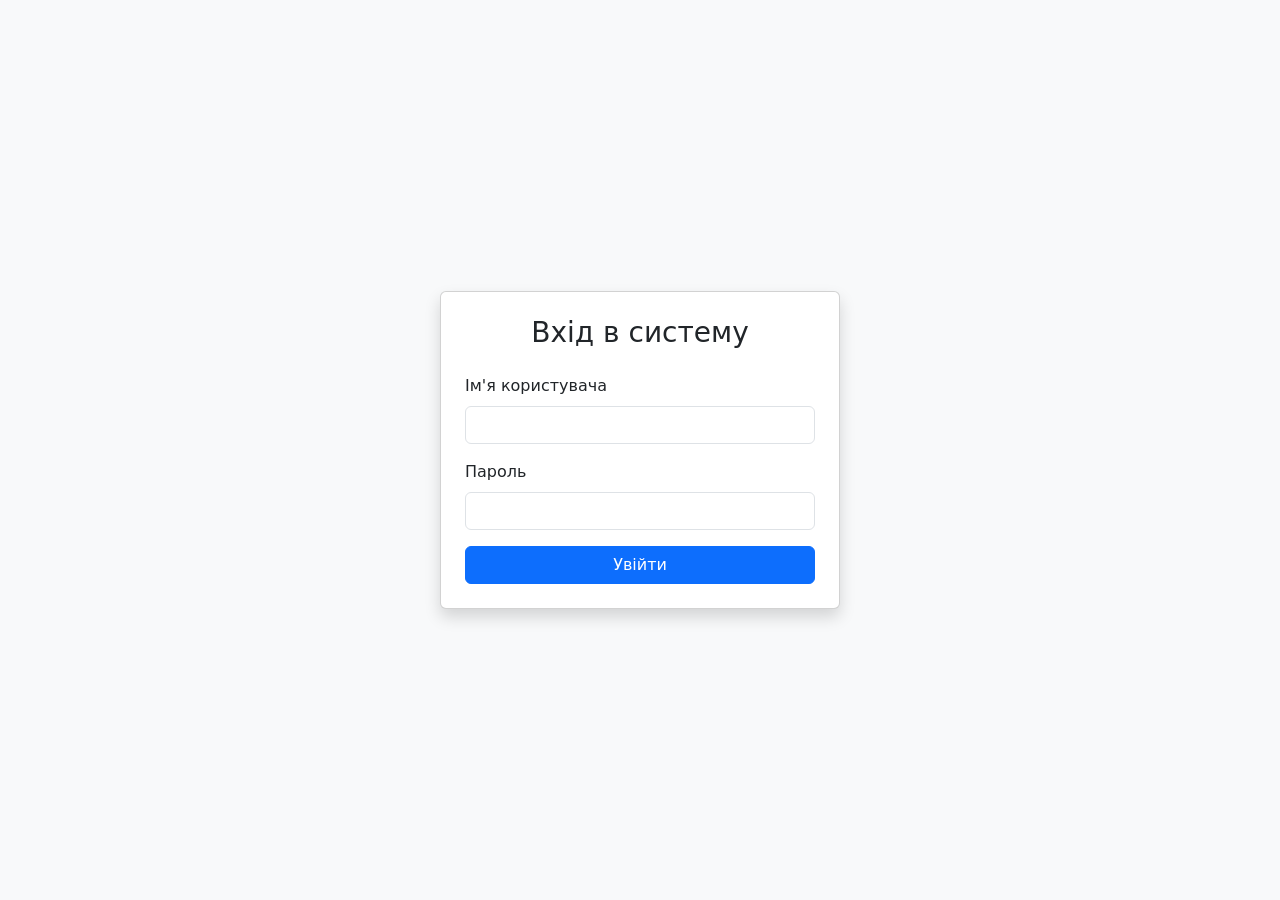
<file: login.html>
<!DOCTYPE html>
<html lang="uk">
<head>
    <meta charset="UTF-8">
    <meta name="viewport" content="width=device-width, initial-scale=1.0">
    <title>Вхід | Система</title>
    <link href="https://cdn.jsdelivr.net/npm/bootstrap@5.3.0/dist/css/bootstrap.min.css" rel="stylesheet">
</head>
<body class="bg-light d-flex align-items-center justify-content-center" style="height: 100vh;">
    <div class="card shadow p-4" style="width: 100%; max-width: 400px;">
        <h3 class="text-center mb-4">Вхід в систему</h3>
        <div id="error-message" class="alert alert-danger d-none"></div>
        
        <form id="loginForm">
            <div class="mb-3">
                <label class="form-label">Ім'я користувача</label>
                <input type="text" id="username" class="form-control" required>
            </div>
            <div class="mb-3">
                <label class="form-label">Пароль</label>
                <input type="password" id="password" class="form-control" required>
            </div>
            <button type="submit" class="btn btn-primary w-100">Увійти</button>
        </form>
    </div>

    <script src="js/api.js"></script>
    <script>
        document.getElementById('loginForm').addEventListener('submit', function(e) {
            e.preventDefault();
            const u = document.getElementById('username').value;
            const p = document.getElementById('password').value;
            const errDiv = document.getElementById('error-message');
            
            API.login(u, p)
                .then(data => {
                    // Сохраняем токен и статус админа в локальное хранилище браузера
                    localStorage.setItem('token', data.token);
                    localStorage.setItem('isAdmin', data.is_admin);
                    window.location.href = 'index.html'; // Переходим в приложение
                })
                .catch(err => {
                    errDiv.textContent = err.message;
                    errDiv.classList.remove('d-none');
                });
        });
    </script>
</body>
</html>
</file>
